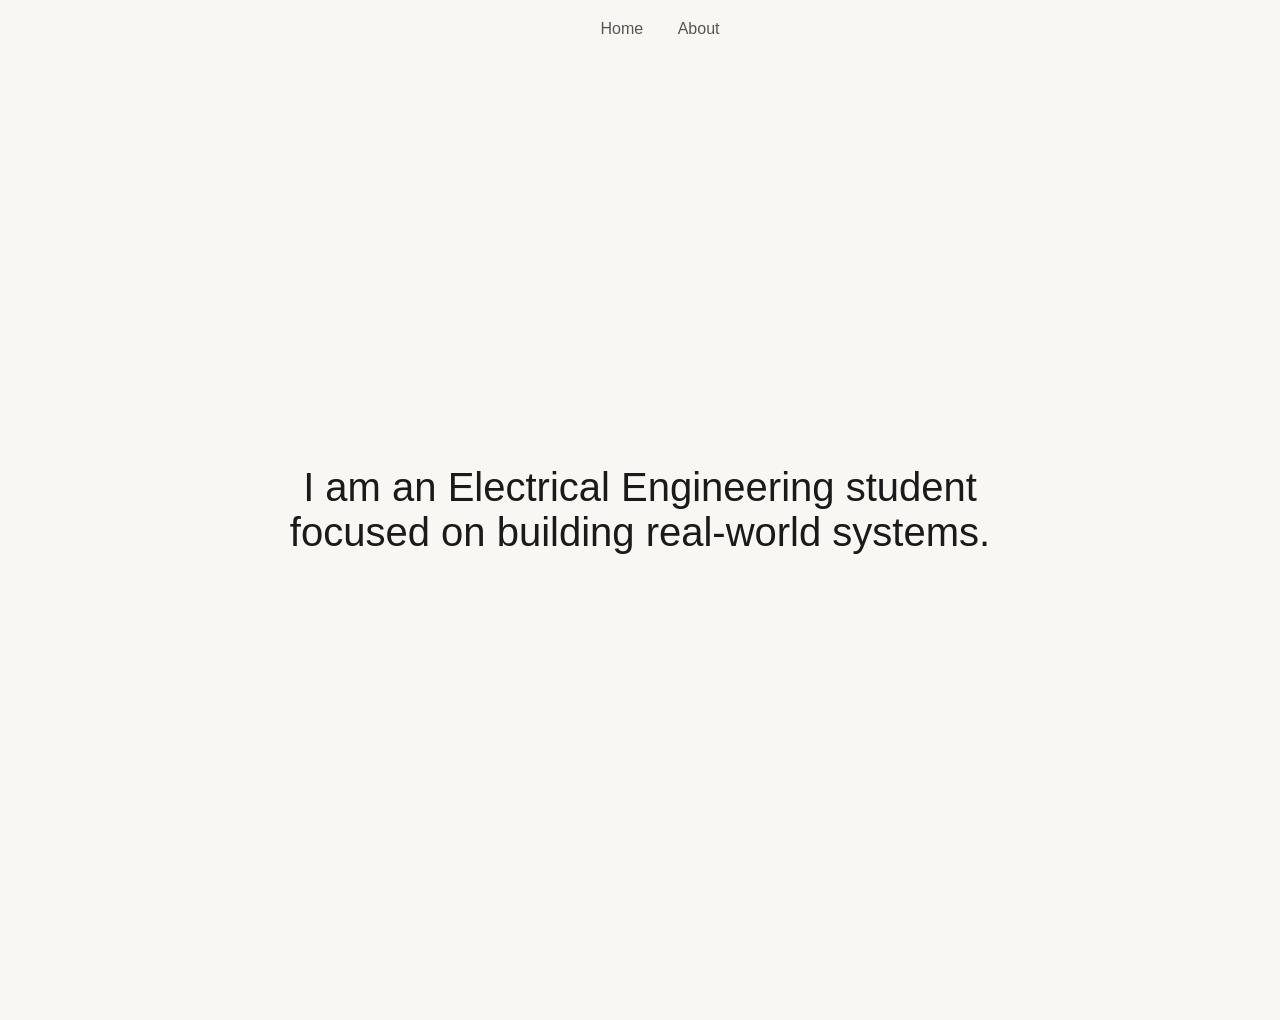
<file: about.html>
<!DOCTYPE html>
<html>
<head>
<link rel="stylesheet" href="style.css">
<script defer src="script.js"></script>
</head>

<body>

<nav>
<a href="index.html">Home</a>
<a href="about.html">About</a>
</nav>

<div class="section">
    <div class="big">
        I am an Electrical Engineering student focused on building real-world systems.
    </div>
</div>

</body>
</html>
</file>
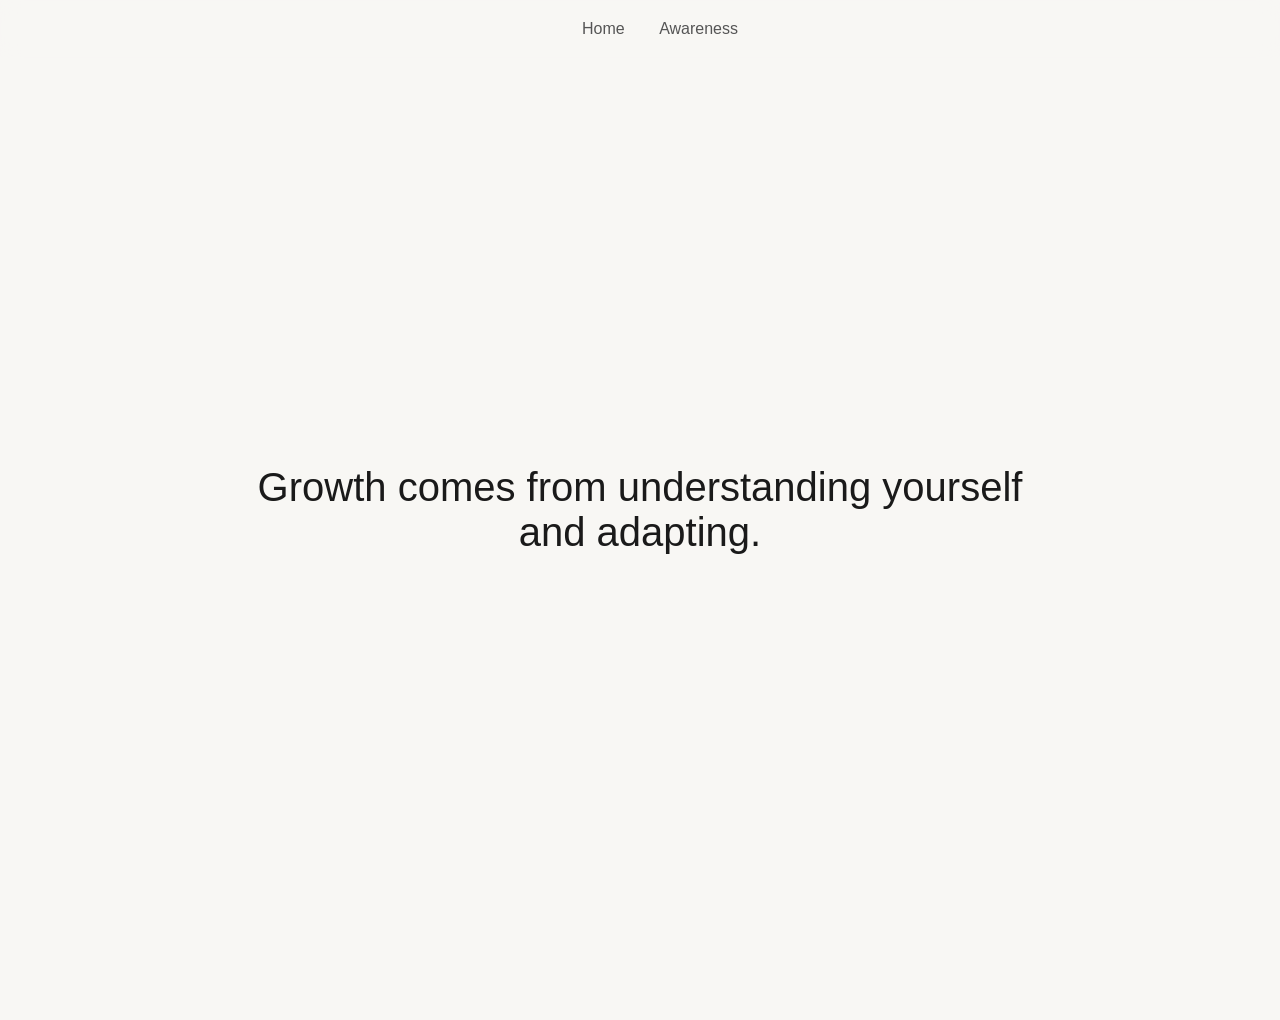
<file: awareness.html>
<!DOCTYPE html>
<html>
<head>
<link rel="stylesheet" href="style.css">
</head>

<body>

<nav>
<a href="index.html">Home</a>
<a href="awareness.html">Awareness</a>
</nav>

<div class="section">
    <div class="big">
        Growth comes from understanding yourself and adapting.
    </div>
</div>

</body>
</html>
</file>
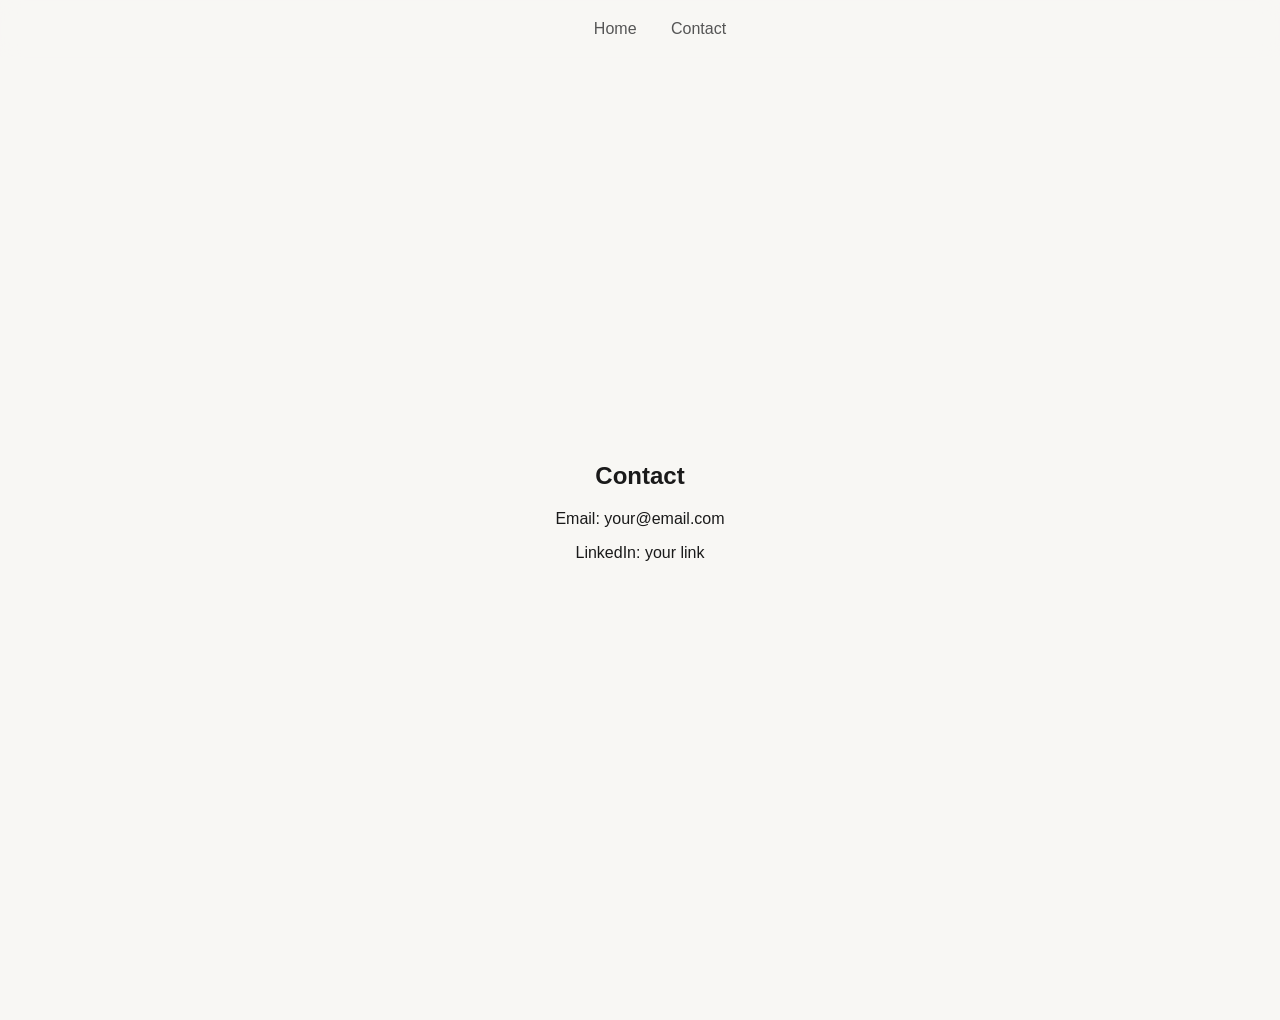
<file: contact.html>
<!DOCTYPE html>
<html>
<head>
<link rel="stylesheet" href="style.css">
</head>

<body>

<nav>
<a href="index.html">Home</a>
<a href="contact.html">Contact</a>
</nav>

<div class="section">
    <div>
        <h2>Contact</h2>
        <p>Email: your@email.com</p>
        <p>LinkedIn: your link</p>
    </div>
</div>

</body>
</html>
</file>
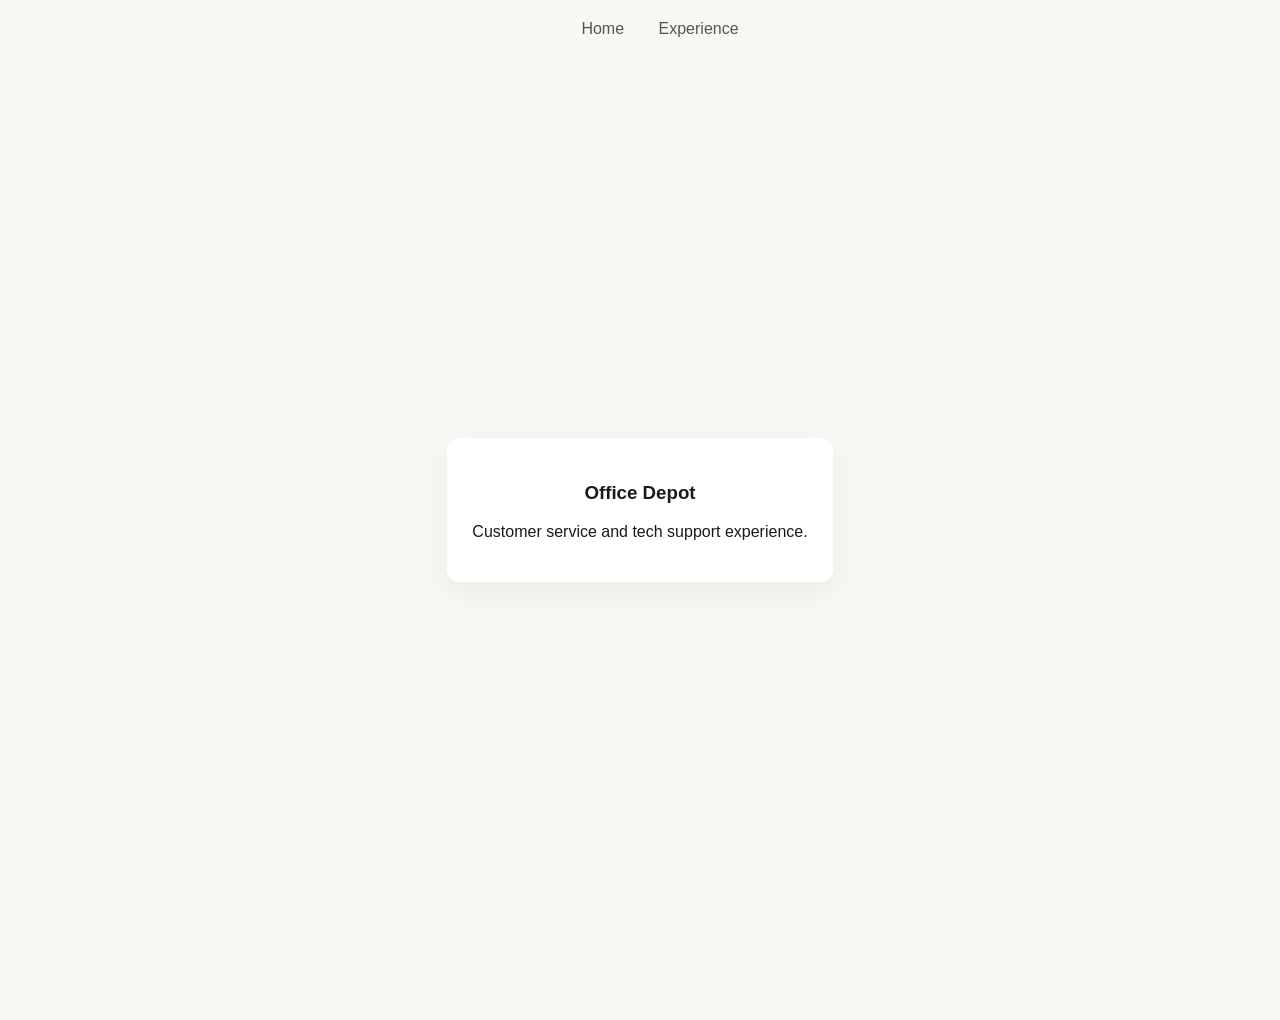
<file: experience.html>
<!DOCTYPE html>
<html>
<head>
<link rel="stylesheet" href="style.css">
</head>

<body>

<nav>
<a href="index.html">Home</a>
<a href="experience.html">Experience</a>
</nav>

<div class="section">
    <div class="grid">

        <div class="card">
            <h3>Office Depot</h3>
            <p>Customer service and tech support experience.</p>
        </div>

    </div>
</div>

</body>
</html>
</file>
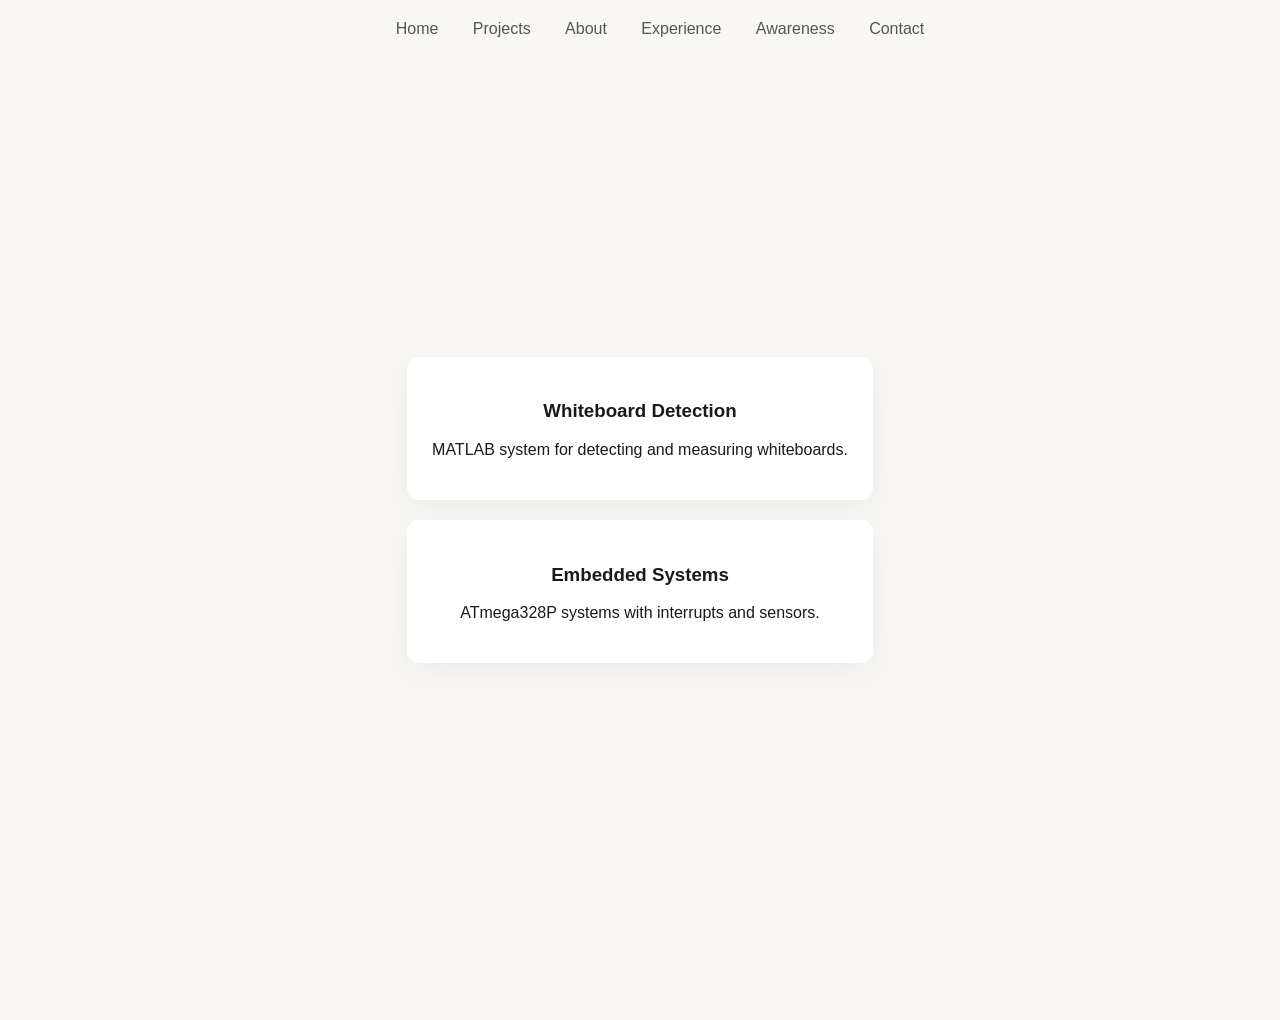
<file: projects.html>
<!DOCTYPE html>
<html>
<head>
<link rel="stylesheet" href="style.css">
<script defer src="script.js"></script>
</head>

<body>

    <nav>
    <a href="index.html">Home</a>
    <a href="projects.html">Projects</a>
    <a href="about.html">About</a>
    <a href="experience.html">Experience</a>
    <a href="awareness.html">Awareness</a>
    <a href="contact.html">Contact</a>
</nav>

<div class="section">
    <div class="grid">

        <div class="card">
            <h3>Whiteboard Detection</h3>
            <p>MATLAB system for detecting and measuring whiteboards.</p>
        </div>

        <div class="card">
            <h3>Embedded Systems</h3>
            <p>ATmega328P systems with interrupts and sensors.</p>
        </div>

    </div>
</div>

</body>
</html>
</file>
<file: style.css>
body {
    margin: 0;
    font-family: 'Inter', sans-serif;
    background: #f8f7f4;
    color: #1a1a1a;
}

/* NAV */
nav {
    position: fixed;
    width: 100%;
    padding: 20px;
    text-align: center;
    background: rgba(248,247,244,0.8);
    backdrop-filter: blur(10px);
}

nav a {
    margin: 0 15px;
    text-decoration: none;
    color: #555;
}

nav a:hover {
    color: black;
}

/* SECTION */
.section {
    min-height: 100vh;
    display: flex;
    justify-content: center;
    align-items: center;
    text-align: center;
    padding: 60px;
}

/* TEXT */
h1 {
    font-size: 3em;
}

.big {
    font-size: 2.5em;
    max-width: 800px;
}

/* CARDS */
.grid {
    display: grid;
    gap: 20px;
    max-width: 800px;
}

.card {
    background: white;
    padding: 25px;
    border-radius: 12px;
    box-shadow: 0 10px 30px rgba(0,0,0,0.05);
}

/* BUTTON */
.btn {
    padding: 12px 20px;
    background: #c2a878;
    color: white;
    text-decoration: none;
    border-radius: 8px;
</file>
